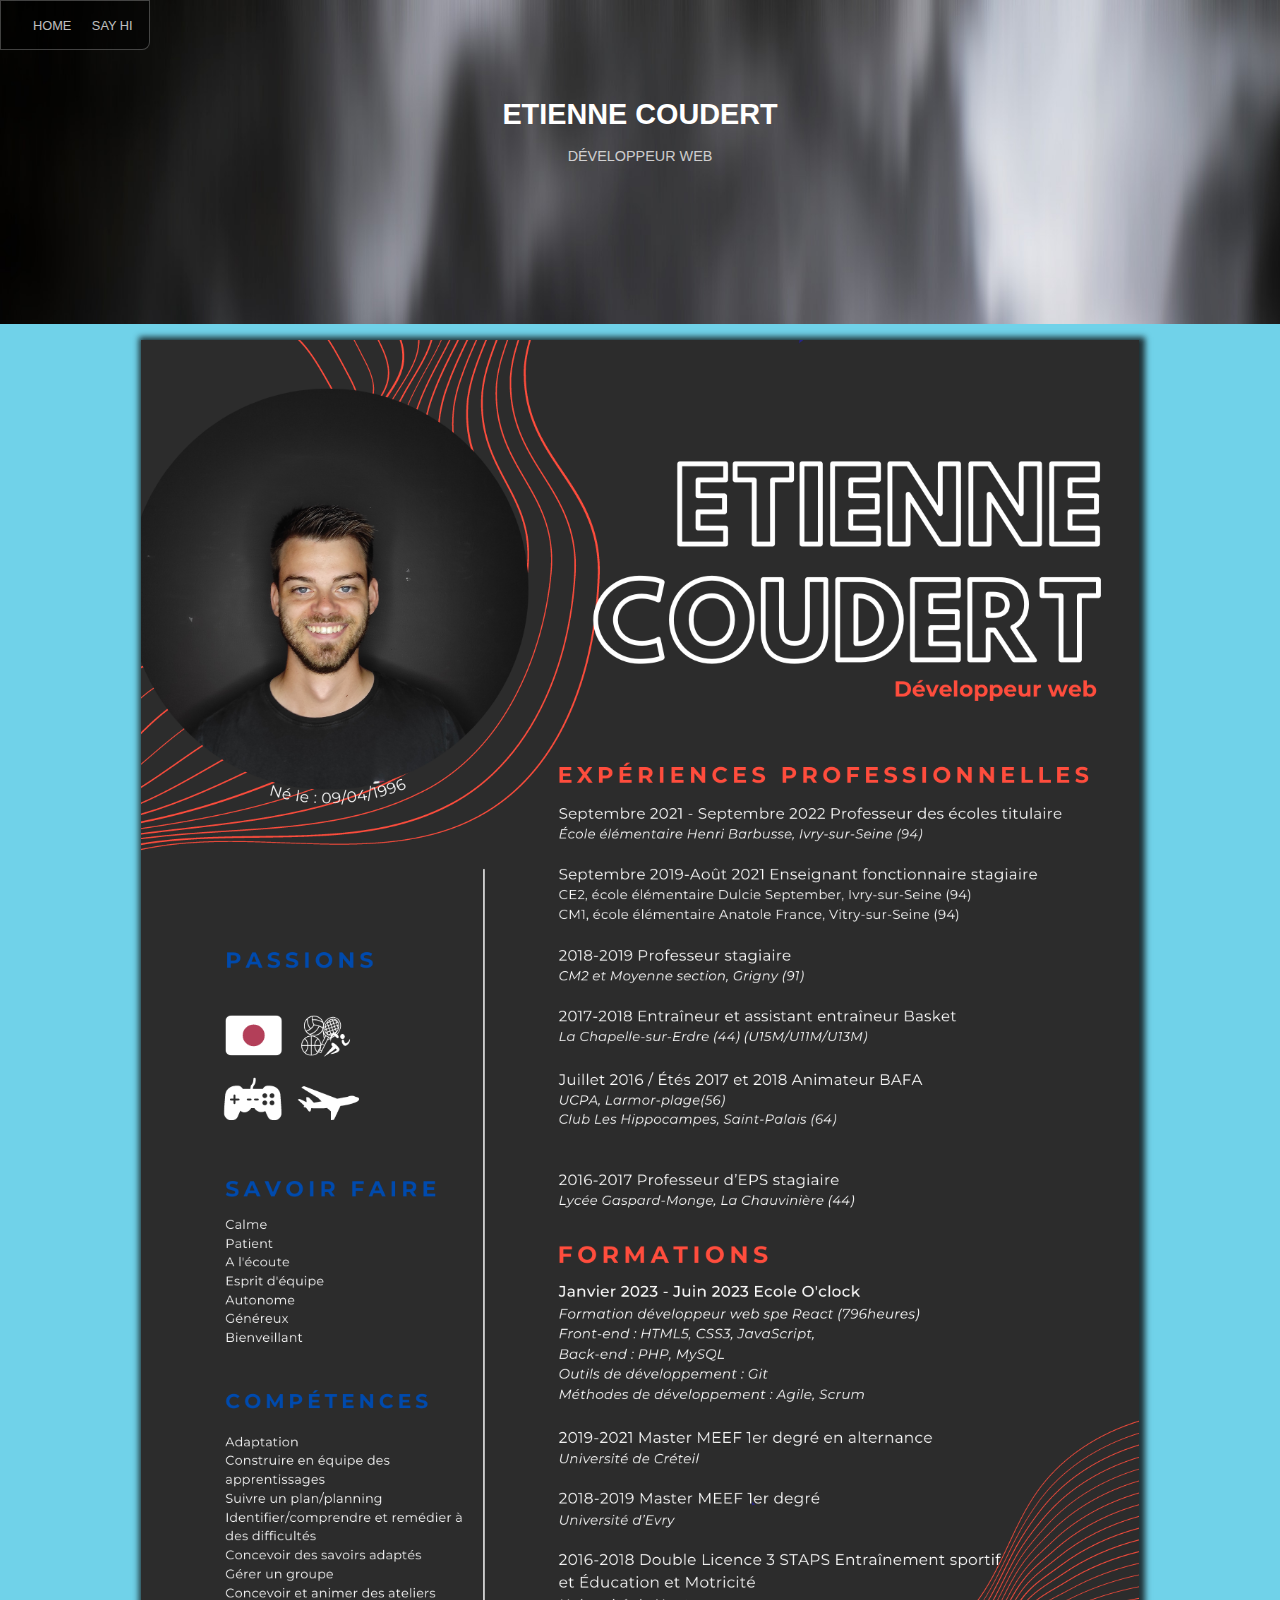
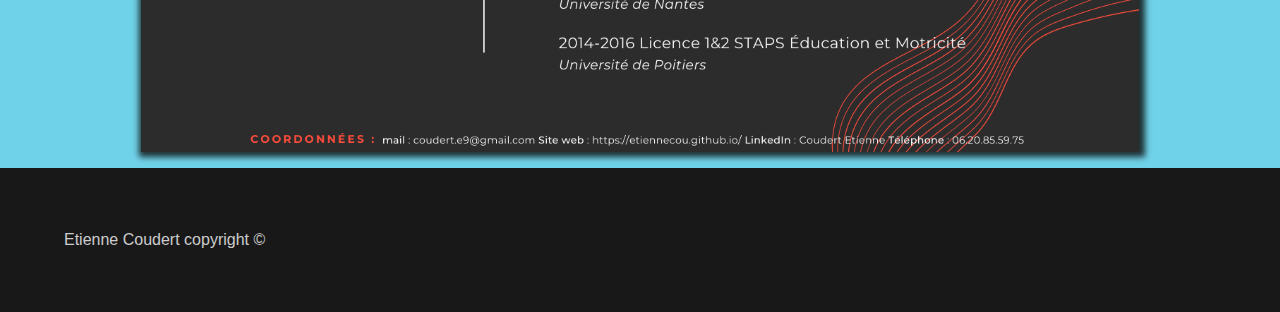
<file: index/cv.html>
<!DOCTYPE html>
<html>
<head>
    <meta charset="utf-8">
    <title>Portfolio Etienne</title>
    <link rel="stylesheet" href="../css/reset.css">
    <link rel="stylesheet" href="../css/style.css">
</head>

<body>
    <div id="page-wrapper">

        <header id="page-header">
            <h1>Etienne Coudert</h1>
            <p>Développeur Web</p>
            <nav id="main-nav" title="main-nav">
                <ul>
                    <li><a href="../index.html">Home</a></li>
                    <li><a href="../index.html">Say hi</a></li>
                </ul>
            </nav>
        </header>
<div class="wrapper_cv">
<img class="cv" src="../images/Développper web.png" alt="cv etienne coudert">
</div>
<footer id="page-footer">
    Etienne Coudert copyright &copy;
</footer>
</div>

</body>
</html>
</file>
<file: css/style.css>
body {
    font-family: sans-serif;
    margin: 0;
  }
  
  a {
    text-transform: uppercase;
    text-decoration: none;
    font-size: 0.8em;
  }
  p {
    font-size: 0.9em;
  }
  h1, h2, h3 {
    font-weight: bold;
  }
  h1 {
    font-size: 1.8em;
    margin: 0.7em 0;
  }
  img {
    max-width: 100%;
  }
  /** Wrapper */
  #page-wrapper {
  
  }
  .inner {
    max-width: 1200px;
    margin: 0 auto;
  }
  /** actions */
  .actions {
    margin: 4em 0;
    text-align: center;
  }
  .action-button {
    margin: 0.5em;
    padding: 1em;
    border-radius: 8px;
    font-weight: bold;
  }
  .action-button-plain {
    border: 2px solid #3f434b;
    background-color: #3f434b;
    color: white;
  }
  .action-button-line {
    border: 2px solid #3f434b;
    color: #3f434b;
  }
  
  /**
   * Header
   */
  #page-header {
    background-color: #ccc;
    color:rgba(255,255,255,0.75);
    padding: 5em 0 10em;
    text-align: center;
    text-transform: uppercase;
    background: url(../images/background.jpg);
    background-repeat: no-repeat;
    background-size: cover;
  }
  #page-header h1{
      color: white;
  }
  /* Navigation */
  #main-nav {
    /*position: fixed;
    z-index: 10;*/
    position: absolute;
    top: 0;
    left: 0;
    padding: 1em;
    background-color: rgba(0,0,0,0.5); /* ou code couleur #0a0a0a */
    border: 1px solid rgba(255,255,255,0.25); /* ou code couleur #c0c0c0 */
    border-bottom-right-radius: 8px;
  }
  #main-nav ul {
    margin: 0;
    padding: 0;
    display: inline-block;
  }
  #main-nav ul li {
    display: inline-block;
    margin: 0 0 0 1em;
  }
  #main-nav ul li a {
    color: rgba(255,255,255,0.75);
    transition: color 0.3s;
  }
  #main-nav ul li a:hover {
    color: #fff;
  }
  
  /**
   * Sections
   */
  .page-section {
    padding: 4em;
    position: relative;
    text-align: center;
    line-height: 1.4;
  }
  
  .text-up {
    border-radius: 8px;
    border: 1px solid rgba(255,255,255,0.5);
    padding: 1em;
    margin: 1em;
    font-size: 2em;
  }
  
  .section-title {
    position: absolute;
    left: 0;top: -20px;
    font-weight: bold;
    font-size: 1.2em;
    width: 100%;
    text-align: center;
    text-transform: uppercase;
  }
  .section-subtitle {
    color: rgba(255,255,255,0.75);
  }
  .section-title span {
    padding: 1em 3em;
  }
  
  /* Intro */
  #intro {
    background-color: #70d2e9;
  }
  #intro .section-title span{
    background-color: #70d2e9;
  }
  #intro .section-content {
    color: #fff;
  }
  
  /* Bio */
  #bio {
    background-color: #fff;
  }
  #bio .section-title span{
    background-color: #fff;
  }
  #bio th, #bio td {
      padding: 10px;
  }
  #bio table {
      width: 100%;
      margin: 0 auto;
      border: 1px solid #ccc;
      border-collapse: collapse;
  }
  #bio th {
      text-transform: uppercase;
      background-color: #282b34;
      font-size: 0.8em;
      text-align: left;
      color: white;
  }
  #bio th.type-data {
      background-color: #70d2e9;
      text-align: center;
      color: #000;
  }
  #bio td {
      width: 25%;
      border: 1px solid #ccc;
  }

  .imgCv {
    width : 300px;
    border-radius: 12px;
    height: 300px;
    margin: auto;
    background-image: url(../images/IMG_20220516_114803.jpg);
    background-size: cover;
    background-position: center;
    margin-bottom: 1em;
    box-shadow: 1px 1px 5px 2px #70D2E9;
  }


  .wrapper_cv {
    background-color:#70D2E9;
    padding: 1em;
  }
  
  .cv {
    width: 80%;
    display: flex;
    margin: auto;
    box-shadow: 2px 1px 6px 4px #0b0b0bcf;
  }
  
  /* Work */
  #work {
    background-color: #f0f0f0;
  }
  #work .section-title span{
    background-color: #f0f0f0;
  }
  #work .section-content {
    overflow: hidden;
    display: flex;
    align-items: center;
  }
  #work .post {
    box-sizing: border-box;
    padding: 1em 2em;
    width: 33.3334%;
  }
  #work .post img {
    box-sizing: border-box;
    border: 10px solid white;
  }
  #work .post footer {
    border-top: 1px solid #ccc;
    padding: 1em 0;
    margin-top: 1em;
  }
  #work .post .more-button {
    display: block;
    background-color: #70d2e9;
    padding: 1em;
    color: white;
  }
  
  /* Contact */
  #contact {
    background-color: #282b34;
    color: #ccc;
    text-align: left;
  }
  #contact .section-title span{
    background-color: #282b34;
  }
  #contact .section-content {
    overflow: hidden;
    display: flex;
    align-items: flex-start;
  }
  #contact form {
    box-sizing: border-box;
    width: 60%;
    padding: 1em 2em 1em 0;
    border-right: 1px solid #ccc;
  }
  #contact form label {
    display: block;
  }
  #contact input[type=email], #contact input[type=text], #contact textarea, #contact select {
    box-sizing: border-box;
    border: none;
    font-family: sans-serif;
    font-size: 14px;
    width: 100%;
    padding: 1em;
    background-color: rgba(255,255,255,0.2);
    color: #70d2e9
  }
  #contact textarea{
    min-height: 200px;
  }
  
  #contact .action-button{
    border: none;
    background-color: #70d2e9
  }
  ::-webkit-input-placeholder { /* Chrome/Opera/Safari */
    color: #70d2e9;
  }
  ::-moz-placeholder { /* Firefox 19+ */
    color: #70d2e9;
  }
  :-ms-input-placeholder { /* IE 10+ */
    color: #70d2e9;
  }
  :-moz-placeholder { /* Firefox 18- */
    color: #70d2e9;
  }
  
  #contact aside {
    box-sizing: border-box;
    padding: 2em;
    width: 40%;
  }
  /**
   * Footer
   */
  #page-footer {
    padding: 4em;
    color: #ccc;
    background-color: rgb(24, 24, 24);
  }
</file>
